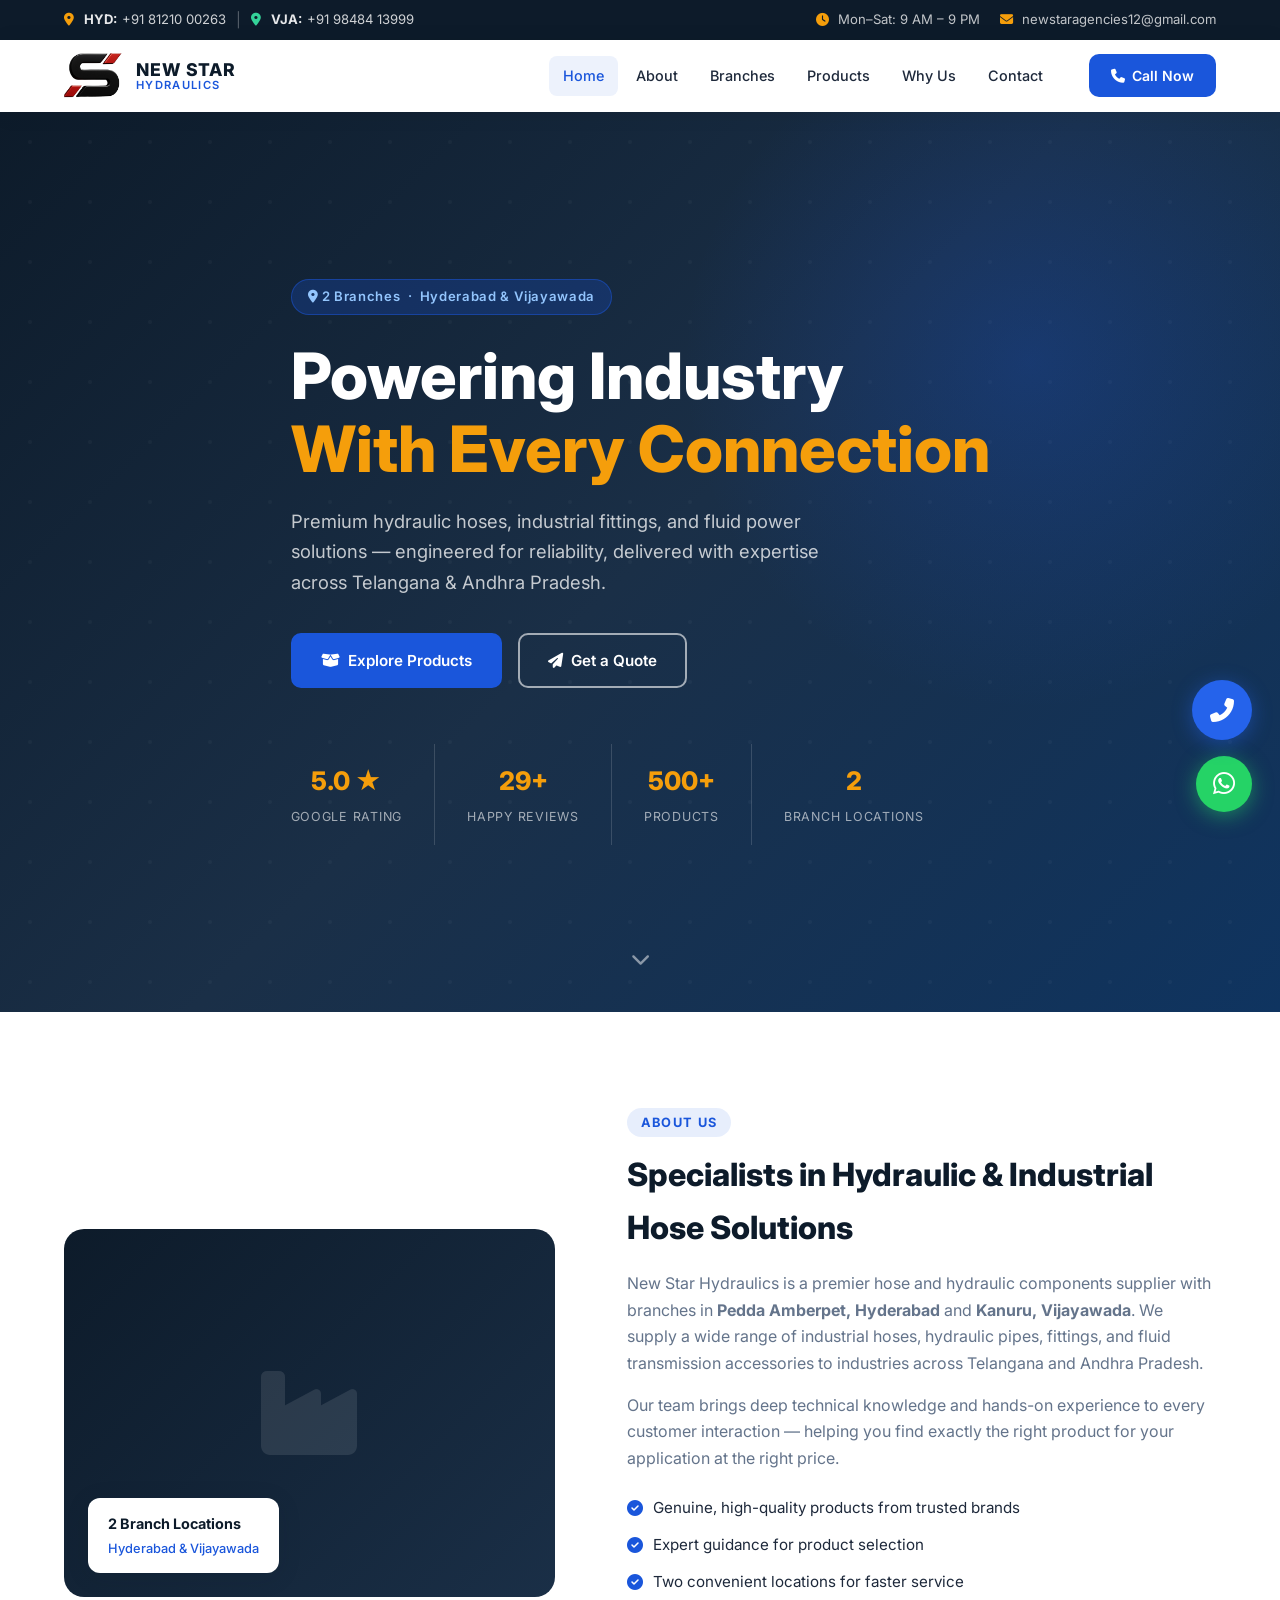
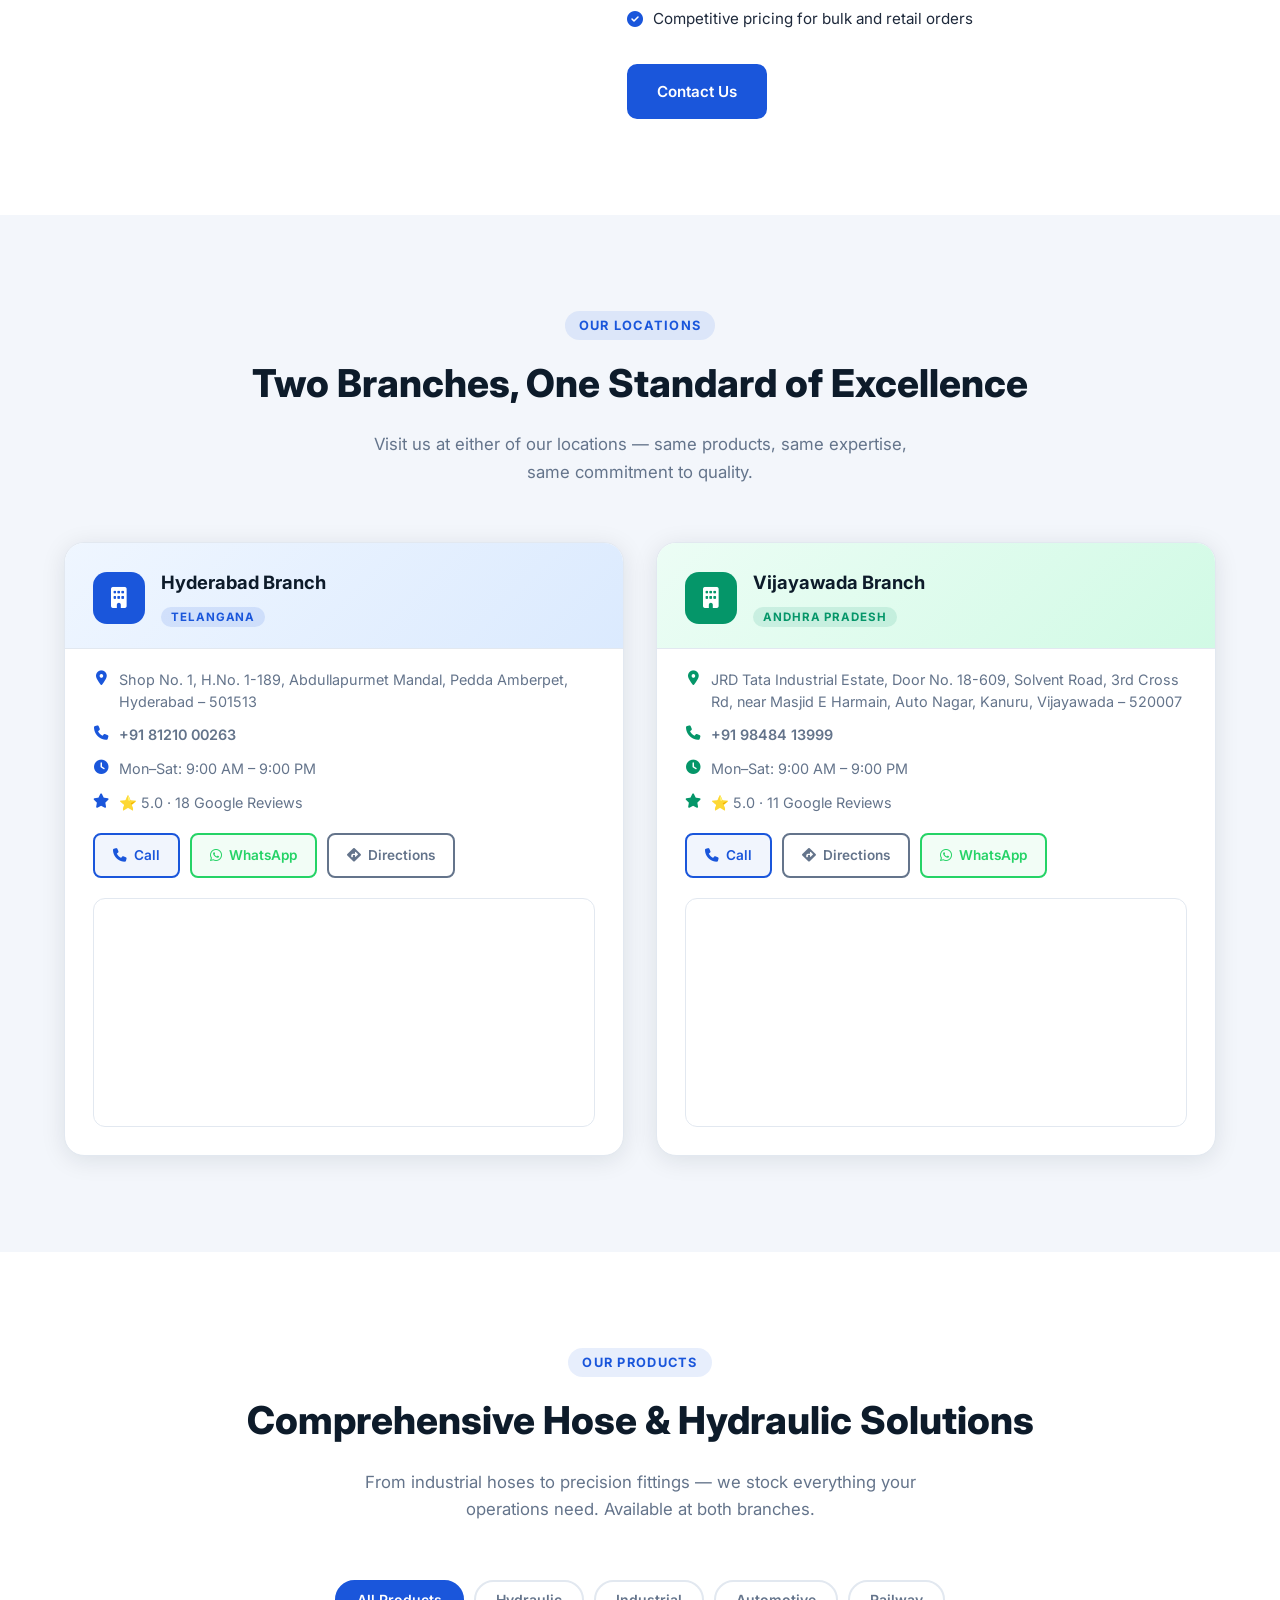
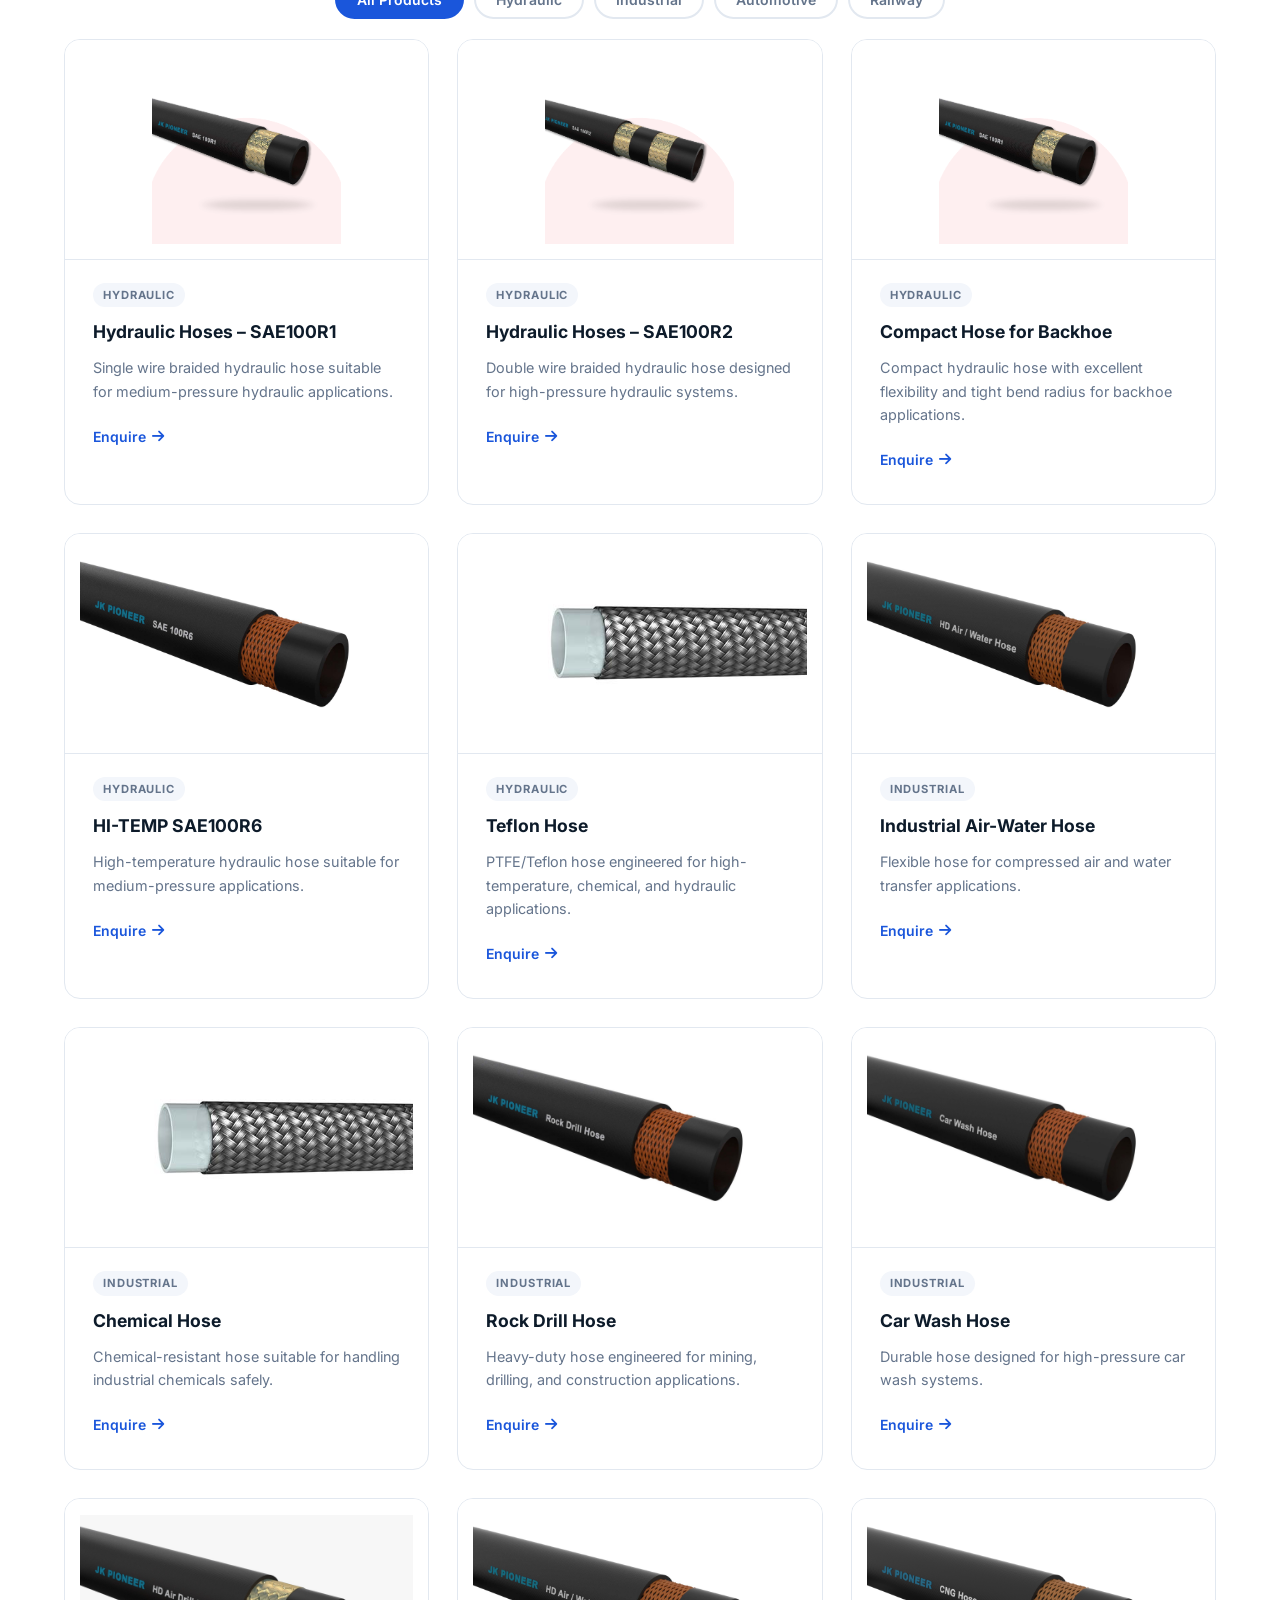
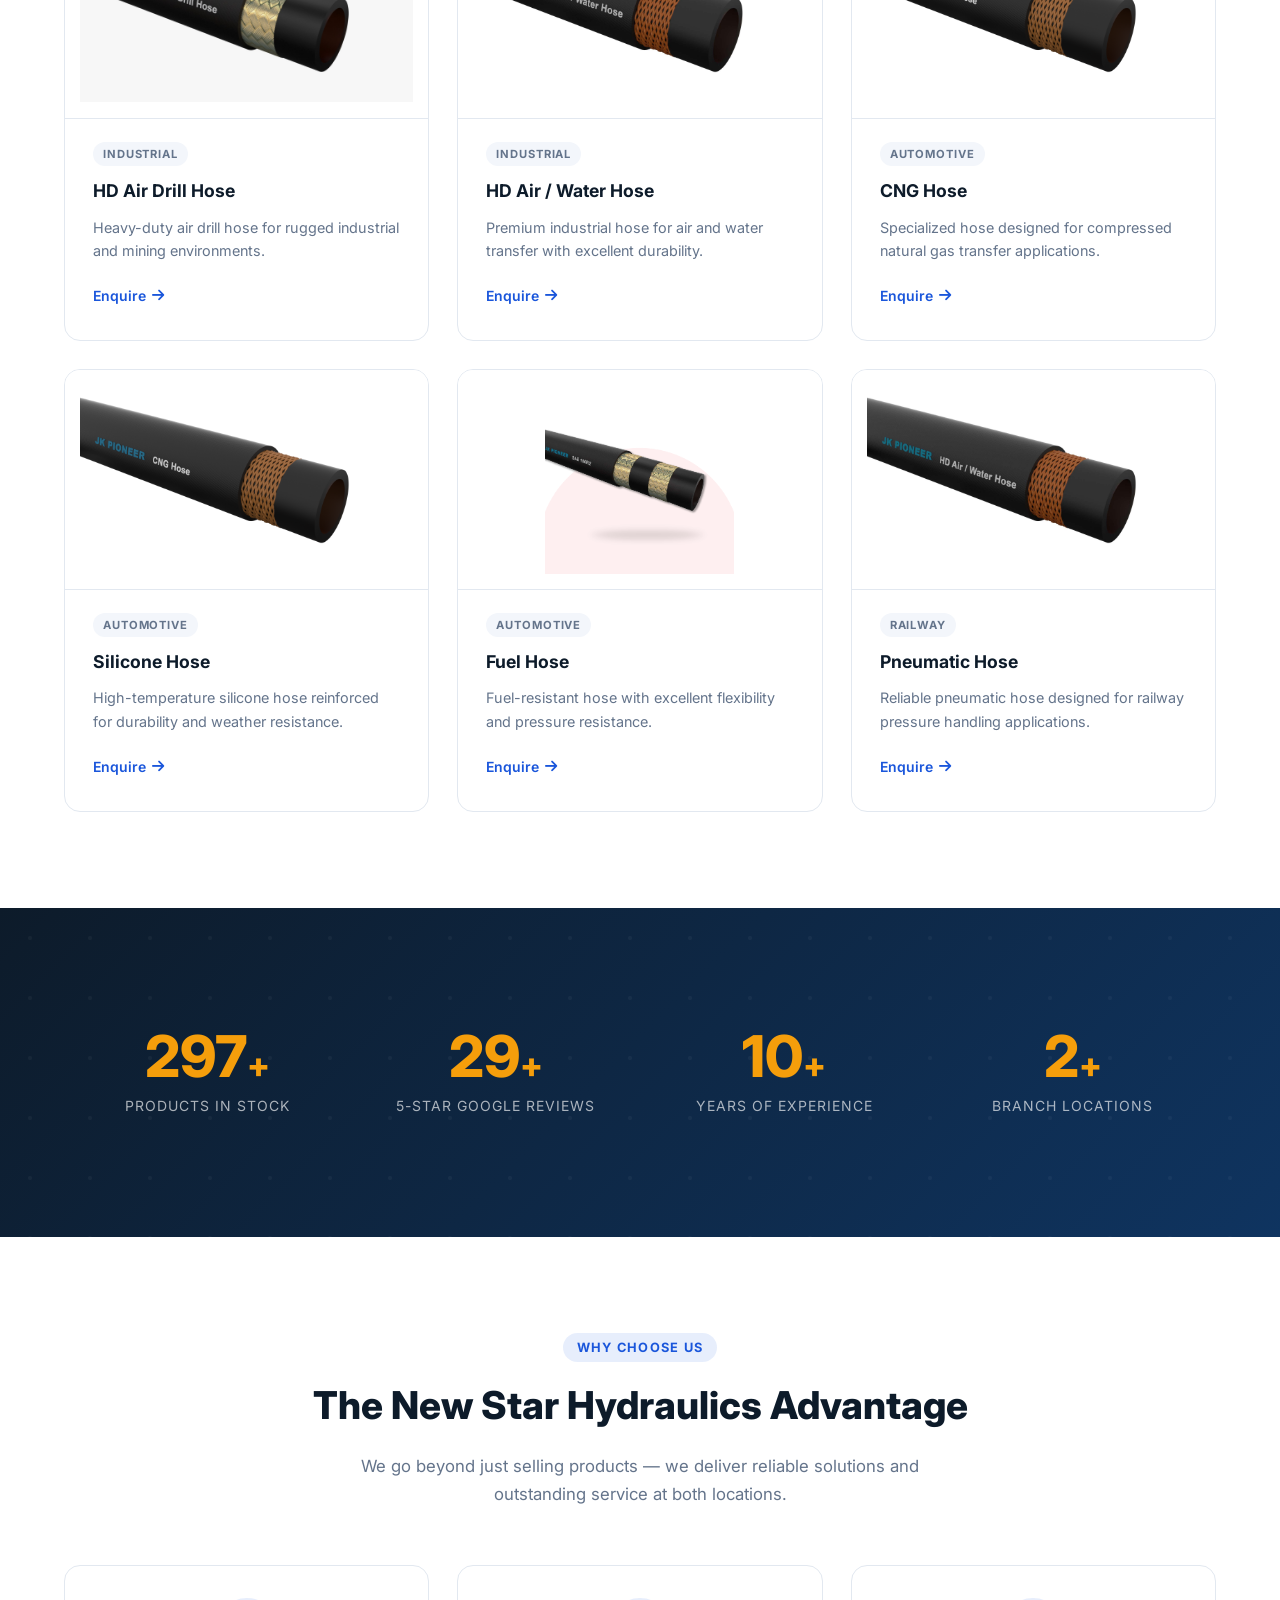
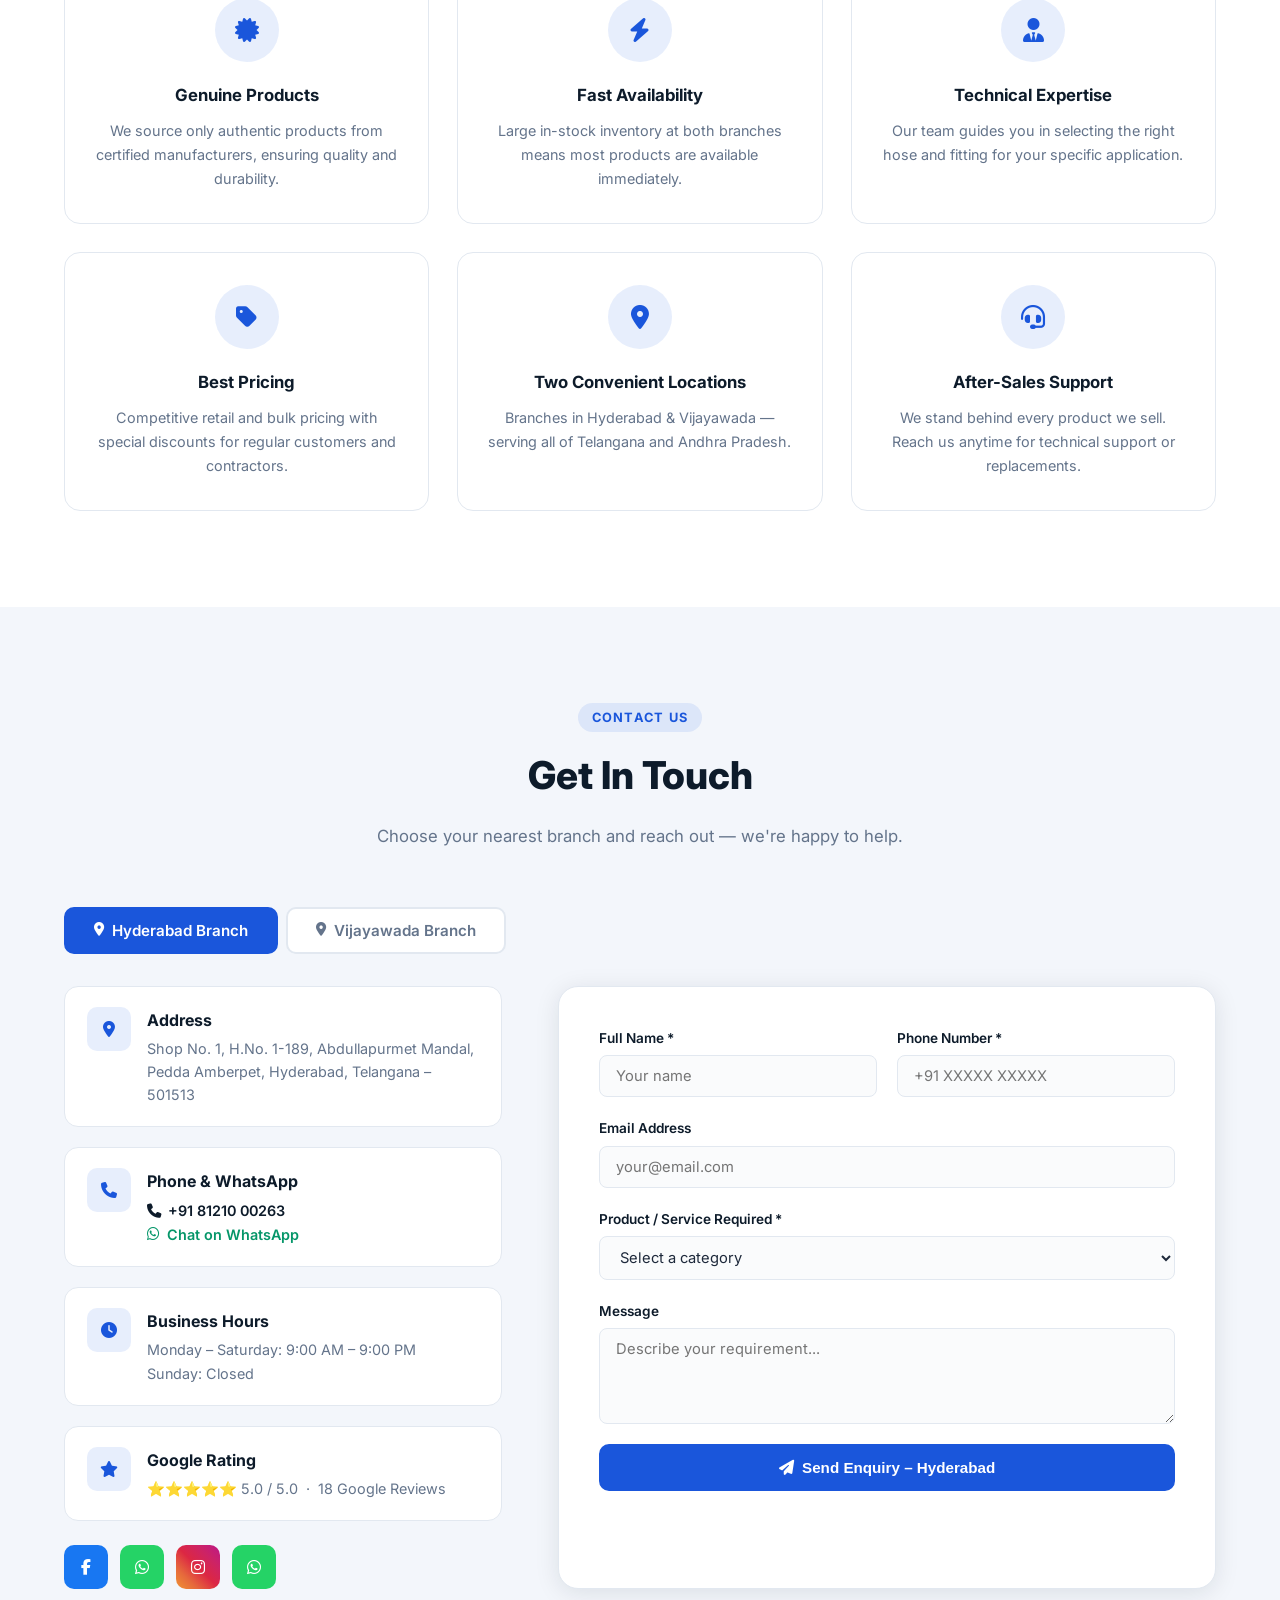
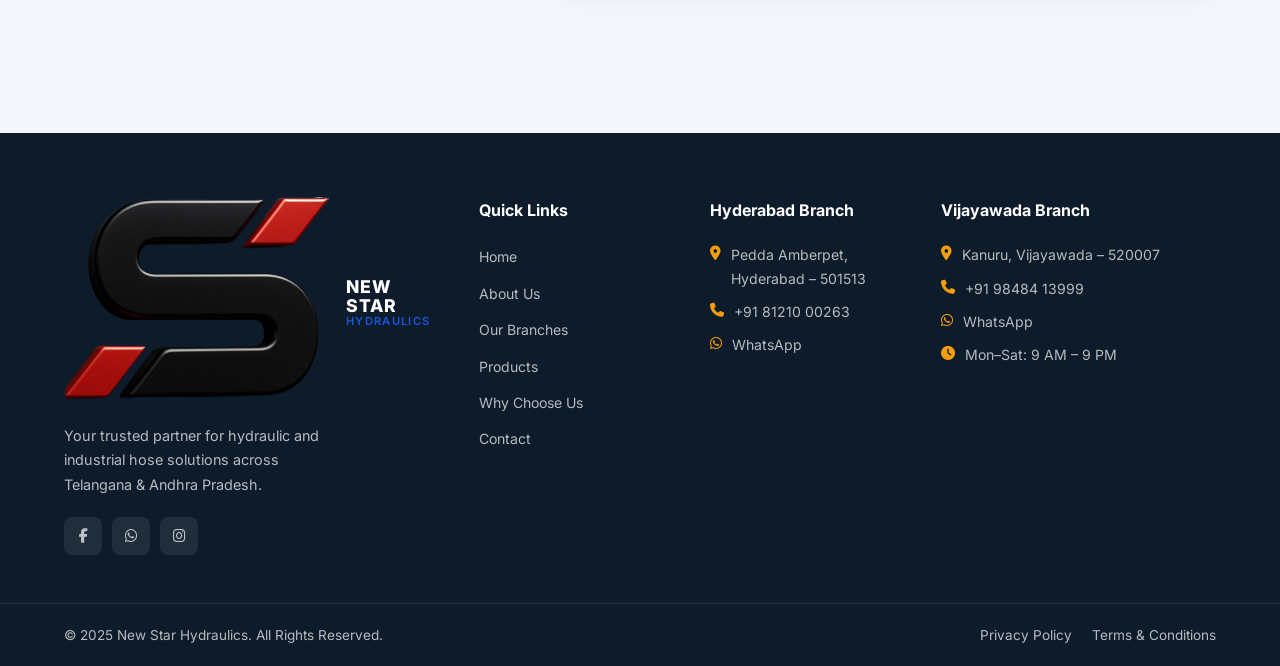
<file: index.html>
<!DOCTYPE html>
<html lang="en">

<head>
    <meta charset="UTF-8" />
    <meta name="viewport" content="width=device-width, initial-scale=1.0" />
    <title>New Star Hydraulics | Hose &amp; Hydraulic Solutions – Hyderabad &amp; Vijayawada</title>
    <meta name="description"
        content="New Star Hydraulics – Premier hose and hydraulic components supplier with branches in Hyderabad and Vijayawada. Industrial hoses, hydraulic fittings, and fluid power solutions." />
    <link rel="stylesheet" href="assets/css/style.css" />

    <link rel="icon" type="image/png" href="assets/images/logo/favicon.png">
    <link rel="preconnect" href="https://fonts.googleapis.com" />
    <link href="https://fonts.googleapis.com/css2?family=Inter:wght@300;400;500;600;700;800&display=swap"
        rel="stylesheet" />
    <link rel="stylesheet" href="https://cdnjs.cloudflare.com/ajax/libs/font-awesome/6.5.0/css/all.min.css" />
    <meta property="og:title" content="New Star Hydraulics">
    <meta property="og:description" content="Hydraulic Hoses, Industrial Hoses & Fittings">
    <meta property="og:image" content="assets/images/logo/new-star-logo.png">
    <meta property="og:type" content="website">
</head>

<body>

    <!-- ===== TOP BAR ===== -->
    <div class="topbar">
        <div class="container topbar-inner">
            <div class="topbar-branches">
                <span class="tb-branch">
                    <i class="fa fa-map-marker-alt" style="color:#f59e0b"></i>
                    <strong>HYD:</strong>
                    <a href="tel:+918121000263">+91 81210 00263</a>
                </span>
                <span class="tb-divider">|</span>
                <span class="tb-branch">
                    <i class="fa fa-map-marker-alt" style="color:#34d399"></i>
                    <strong>VJA:</strong>
                    <a href="tel:+919848413999">+91 98484 13999</a>
                </span>
            </div>
            <div class="topbar-right">
                <span><i class="fa fa-clock"></i> Mon–Sat: 9 AM – 9 PM</span>
                <a href="mailto:newstaragencies12@gmail.com"><i class="fa fa-envelope"></i>
                    newstaragencies12@gmail.com</a>
            </div>
        </div>
    </div>

    <!-- ===== NAVBAR ===== -->
    <header class="navbar" id="navbar">
        <div class="container nav-inner">
            <a href="#home" class="logo">

                <div class="logo-image">
                    <img src="assets/images/logo/new-star-logo.png" alt="New Star Hydraulics">
                </div>

                <div class="logo-text">
                    <span class="logo-main">NEW STAR</span>
                    <span class="logo-sub">HYDRAULICS</span>
                </div>

            </a>
            <nav class="nav-links" id="nav-links">
                <a href="#home">Home</a>
                <a href="#about">About</a>
                <a href="#branches">Branches</a>
                <a href="#products">Products</a>
                <a href="#why-us">Why Us</a>
                <a href="#contact">Contact</a>
            </nav>
            <a href="tel:+918121000263" class="btn-nav">
                <i class="fa fa-phone"></i> Call Now
            </a>
            <button class="hamburger" id="hamburger" aria-label="Menu">
                <span></span><span></span><span></span>
            </button>
        </div>
    </header>

    <!-- ===== HERO ===== -->
    <section class="hero" id="home">
        <div class="hero-overlay"></div>
        <div class="hero-bg-pattern"></div>
        <div class="container hero-content">
            <div class="hero-badge">
                <i class="fa fa-map-marker-alt"></i> 2 Branches &nbsp;·&nbsp; Hyderabad &amp; Vijayawada
            </div>
            <h1>Powering Industry<br /><span class="hero-accent">With Every Connection</span></h1>
            <p>Premium hydraulic hoses, industrial fittings, and fluid power solutions — engineered for reliability,
                delivered with expertise across Telangana &amp; Andhra Pradesh.</p>
            <div class="hero-cta">
                <a href="#products" class="btn-primary"><i class="fa fa-box-open"></i> Explore Products</a>
                <a href="#contact" class="btn-outline"><i class="fa fa-paper-plane"></i> Get a Quote</a>
            </div>
            <div class="hero-stats">
                <div class="hstat"><span>5.0 ★</span><small>Google Rating</small></div>
                <div class="hstat"><span>29+</span><small>Happy Reviews</small></div>
                <div class="hstat"><span>500+</span><small>Products</small></div>
                <div class="hstat"><span>2</span><small>Branch Locations</small></div>
            </div>
        </div>
        <div class="hero-scroll"><a href="#about"><i class="fa fa-chevron-down"></i></a></div>
    </section>

    <!-- ===== ABOUT ===== -->
    <section class="section about" id="about">
        <div class="container about-grid">
            <div class="about-img-wrap">
                <div class="about-img-card">
                    <div class="about-img-placeholder">
                        <i class="fa fa-industry"></i>
                    </div>
                    <div class="about-badge-card">
                        <strong>2 Branch Locations</strong>
                        <span>Hyderabad &amp; Vijayawada</span>
                    </div>
                </div>
            </div>
            <div class="about-text">
                <span class="section-tag">About Us</span>
                <h2>Specialists in Hydraulic &amp; Industrial Hose Solutions</h2>
                <p>New Star Hydraulics is a premier hose and hydraulic components supplier with branches in
                    <strong>Pedda Amberpet, Hyderabad</strong> and <strong>Kanuru, Vijayawada</strong>. We supply a wide
                    range of industrial hoses, hydraulic pipes, fittings, and fluid transmission accessories to
                    industries across Telangana and Andhra Pradesh.
                </p>
                <p>Our team brings deep technical knowledge and hands-on experience to every customer interaction —
                    helping you find exactly the right product for your application at the right price.</p>
                <ul class="about-list">
                    <li><i class="fa fa-check-circle"></i> Genuine, high-quality products from trusted brands</li>
                    <li><i class="fa fa-check-circle"></i> Expert guidance for product selection</li>
                    <li><i class="fa fa-check-circle"></i> Two convenient locations for faster service</li>
                    <li><i class="fa fa-check-circle"></i> Competitive pricing for bulk and retail orders</li>
                </ul>
                <a href="#contact" class="btn-primary">Contact Us</a>
            </div>
        </div>
    </section>

    <!-- ===== BRANCHES ===== -->
    <section class="section branches-section bg-light" id="branches">
        <div class="container">
            <div class="section-header">
                <span class="section-tag">Our Locations</span>
                <h2>Two Branches, One Standard of Excellence</h2>
                <p>Visit us at either of our locations — same products, same expertise, same commitment to quality.</p>
            </div>
            <div class="branches-grid">

                <!-- Hyderabad Branch -->
                <div class="branch-card branch-hyd">
                    <div class="branch-header">
                        <div class="branch-icon"><i class="fa fa-building"></i></div>
                        <div>
                            <h3>Hyderabad Branch</h3>
                            <span class="branch-tag hyd-tag">Telangana</span>
                        </div>
                    </div>
                    <ul class="branch-details">
                        <li><i class="fa fa-map-marker-alt"></i> Shop No. 1, H.No. 1-189, Abdullapurmet Mandal, Pedda
                            Amberpet, Hyderabad – 501513</li>
                        <li><i class="fa fa-phone"></i> <a href="tel:+918121000263">+91 81210 00263</a></li>
                        <li><i class="fa fa-clock"></i> Mon–Sat: 9:00 AM – 9:00 PM</li>
                        <li><i class="fa fa-star"></i> ⭐ 5.0 · 18 Google Reviews</li>
                    </ul>
                    <div class="branch-actions">
                        <a href="tel:+918121000263" class="btn-branch btn-call"><i class="fa fa-phone"></i> Call</a>
                        <a href="https://wa.me/918121000263?text=Hello%2C%20I%20am%20interested%20in%20your%20hydraulic%20products."
                            target="_blank" rel="noopener" class="btn-branch btn-wa"><i class="fab fa-whatsapp"></i>
                            WhatsApp</a>
                        <a href="https://maps.app.goo.gl/MWG5JyFLTcrxbXuf9" target="_blank" rel="noopener"
                            class="btn-branch btn-map"><i class="fa fa-directions"></i> Directions</a>
                    </div>
                    <div class="branch-map">
                        <iframe
                            src="https://www.google.com/maps/embed?pb=!1m18!1m12!1m3!1d3810.0623685744!2d78.62093!3d17.29766!2m3!1f0!2f0!3f0!3m2!1i1024!2i768!4f13.1!3m3!1m2!1s0x3bcba57e19ffffff%3A0x1!2sPedda+Amberpet%2C+Telangana+501513!5e0!3m2!1sen!2sin!4v1700000000000!5m2!1sen!2sin"
                            width="100%" height="220" style="border:0;" allowfullscreen="" loading="lazy"
                            referrerpolicy="no-referrer-when-downgrade" title="Hyderabad Branch"></iframe>
                    </div>
                </div>

                <!-- Vijayawada Branch -->
                <div class="branch-card branch-vja">
                    <div class="branch-header">
                        <div class="branch-icon"><i class="fa fa-building"></i></div>
                        <div>
                            <h3>Vijayawada Branch</h3>
                            <span class="branch-tag vja-tag">Andhra Pradesh</span>
                        </div>
                    </div>
                    <ul class="branch-details">
                        <li><i class="fa fa-map-marker-alt"></i> JRD Tata Industrial Estate, Door No. 18-609, Solvent
                            Road, 3rd Cross Rd, near Masjid E Harmain, Auto Nagar, Kanuru, Vijayawada – 520007</li>
                        <li><i class="fa fa-phone"></i> <a href="tel:+919848413999">+91 98484 13999</a></li>
                        <li><i class="fa fa-clock"></i> Mon–Sat: 9:00 AM – 9:00 PM</li>
                        <li><i class="fa fa-star"></i> ⭐ 5.0 · 11 Google Reviews</li>
                    </ul>
                    <div class="branch-actions">
                        <a href="tel:+919848413999" class="btn-branch btn-call"><i class="fa fa-phone"></i> Call</a>
                        <a href="https://maps.app.goo.gl/5evKfyG2H6dQFfE59" target="_blank" rel="noopener"
                            class="btn-branch btn-map"><i class="fa fa-directions"></i> Directions</a>
                        <a href="https://wa.me/919848413999?text=Hello%20New%20Star%20Hydraulics%2C%0A%0AI%20visited%20your%20website%20and%20would%20like%20information%20about%20your%20hydraulic%20hoses%20and%20industrial%20products.%0A%0APlease%20contact%20me.%0A%0AThank%20you."
                            target="_blank" rel="noopener" class="btn-branch btn-wa">
                            <i class="fab fa-whatsapp"></i> WhatsApp
                        </a>
                    </div>
                    <div class="branch-map">
                        <iframe
                            src="https://www.google.com/maps/embed?pb=!1m18!1m12!1m3!1d3826.5!2d80.6167!3d16.5167!2m3!1f0!2f0!3f0!3m2!1i1024!2i768!4f13.1!3m3!1m2!1s0x3a35f09b6de12345%3A0x0!2sKanuru%2C+Vijayawada%2C+Andhra+Pradesh+520007!5e0!3m2!1sen!2sin!4v1700000000001!5m2!1sen!2sin"
                            width="100%" height="220" style="border:0;" allowfullscreen="" loading="lazy"
                            referrerpolicy="no-referrer-when-downgrade" title="Vijayawada Branch"></iframe>
                    </div>
                </div>

            </div>
        </div>
    </section>

    <!-- ===== PRODUCTS ===== -->
    <section class="section products" id="products">
        <div class="container">
            <div class="section-header">
                <span class="section-tag">Our Products</span>
                <h2>Comprehensive Hose &amp; Hydraulic Solutions</h2>
                <p>From industrial hoses to precision fittings — we stock everything your operations need. Available at
                    both branches.</p>
            </div>

            <!-- Category Filter -->
            <div class="product-filters" id="productFilters">
                <button class="filter-btn active" data-filter="all">All Products</button>
                <button class="filter-btn" data-filter="Hydraulic">Hydraulic</button>
                <button class="filter-btn" data-filter="Industrial">Industrial</button>
                <button class="filter-btn" data-filter="Automotive">Automotive</button>
                <button class="filter-btn" data-filter="Railway">Railway</button>
            </div>

            <!-- Products Grid (populated by JS) -->
            <div class="products-grid" id="productsGrid">
                <div class="csv-loading"><i class="fa fa-spinner fa-spin"></i> Loading products...</div>
            </div>

        </div>
    </section>

    <!-- ===== STATS ===== -->
    <section class="section stats-section" id="stats">
        <div class="stats-overlay"></div>
        <div class="container stats-grid">
            <div class="stat-item">
                <div class="stat-num" data-target="500">0</div>
                <div class="stat-label">Products in Stock</div>
            </div>
            <div class="stat-item">
                <div class="stat-num" data-target="29">0</div>
                <div class="stat-label">5-Star Google Reviews</div>
            </div>
            <div class="stat-item">
                <div class="stat-num" data-target="10">0</div>
                <div class="stat-label">Years of Experience</div>
            </div>
            <div class="stat-item">
                <div class="stat-num" data-target="2">0</div>
                <div class="stat-label">Branch Locations</div>
            </div>
        </div>
    </section>

    <!-- ===== WHY US ===== -->
    <section class="section why-us" id="why-us">
        <div class="container">
            <div class="section-header">
                <span class="section-tag">Why Choose Us</span>
                <h2>The New Star Hydraulics Advantage</h2>
                <p>We go beyond just selling products — we deliver reliable solutions and outstanding service at both
                    locations.</p>
            </div>
            <div class="why-grid">
                <div class="why-card">
                    <div class="why-icon"><i class="fa fa-certificate"></i></div>
                    <h4>Genuine Products</h4>
                    <p>We source only authentic products from certified manufacturers, ensuring quality and durability.
                    </p>
                </div>
                <div class="why-card">
                    <div class="why-icon"><i class="fa fa-bolt"></i></div>
                    <h4>Fast Availability</h4>
                    <p>Large in-stock inventory at both branches means most products are available immediately.</p>
                </div>
                <div class="why-card">
                    <div class="why-icon"><i class="fa fa-user-tie"></i></div>
                    <h4>Technical Expertise</h4>
                    <p>Our team guides you in selecting the right hose and fitting for your specific application.</p>
                </div>
                <div class="why-card">
                    <div class="why-icon"><i class="fa fa-tag"></i></div>
                    <h4>Best Pricing</h4>
                    <p>Competitive retail and bulk pricing with special discounts for regular customers and contractors.
                    </p>
                </div>
                <div class="why-card">
                    <div class="why-icon"><i class="fa fa-map-marker-alt"></i></div>
                    <h4>Two Convenient Locations</h4>
                    <p>Branches in Hyderabad &amp; Vijayawada — serving all of Telangana and Andhra Pradesh.</p>
                </div>
                <div class="why-card">
                    <div class="why-icon"><i class="fa fa-headset"></i></div>
                    <h4>After-Sales Support</h4>
                    <p>We stand behind every product we sell. Reach us anytime for technical support or replacements.
                    </p>
                </div>
            </div>
        </div>
    </section>

    <!-- ===== CONTACT ===== -->
    <section class="section contact-section bg-light" id="contact">
        <div class="container">
            <div class="section-header">
                <span class="section-tag">Contact Us</span>
                <h2>Get In Touch</h2>
                <p>Choose your nearest branch and reach out — we're happy to help.</p>
            </div>

            <!-- Branch Tabs -->
            <div class="contact-tabs">
                <button class="ctab active" data-branch="hyd">
                    <i class="fa fa-map-marker-alt"></i> Hyderabad Branch
                </button>
                <button class="ctab" data-branch="vja">
                    <i class="fa fa-map-marker-alt"></i> Vijayawada Branch
                </button>
            </div>

            <!-- Hyderabad Panel -->
            <div class="contact-panel active" id="panel-hyd">
                <div class="contact-grid">
                    <div class="contact-info">
                        <div class="contact-card">
                            <div class="cicon"><i class="fa fa-map-marker-alt"></i></div>
                            <div>
                                <strong>Address</strong>
                                <p>Shop No. 1, H.No. 1-189, Abdullapurmet Mandal,<br />Pedda Amberpet, Hyderabad,
                                    Telangana – 501513</p>
                            </div>
                        </div>
                        <div class="contact-card">
                            <div class="cicon"><i class="fa fa-phone"></i></div>
                            <div>
                                <strong>Phone &amp; WhatsApp</strong>
                                <p>
                                    <a href="tel:+918121000263" class="contact-link"><i class="fa fa-phone"></i> +91
                                        81210 00263</a><br />
                                    <a href="https://wa.me/918121000263?text=Hello%2C%20I%20am%20interested%20in%20your%20hydraulic%20products."
                                        target="_blank" rel="noopener" class="contact-link wa-link"><i
                                            class="fab fa-whatsapp"></i> Chat on WhatsApp</a>
                                </p>
                            </div>
                        </div>
                        <div class="contact-card">
                            <div class="cicon"><i class="fa fa-clock"></i></div>
                            <div>
                                <strong>Business Hours</strong>
                                <p>Monday – Saturday: 9:00 AM – 9:00 PM<br />Sunday: Closed</p>
                            </div>
                        </div>
                        <div class="contact-card">
                            <div class="cicon"><i class="fa fa-star"></i></div>
                            <div>
                                <strong>Google Rating</strong>
                                <p>⭐⭐⭐⭐⭐ 5.0 / 5.0 &nbsp;·&nbsp; 18 Google Reviews</p>
                            </div>
                        </div>
                        <div class="contact-social">

                            <!-- Facebook -->
                            <a href="https://www.facebook.com/share/17pggbLkUJ/" target="_blank"
                                rel="noopener noreferrer" class="social-btn facebook">
                                <i class="fab fa-facebook-f"></i>
                            </a>

                            <!-- Hyderabad WhatsApp -->
                            <a href="https://wa.me/918121000263?text=Hello%20New%20Star%20Hydraulics%2C%0A%0AI%20visited%20your%20website%20and%20would%20like%20information%20about%20your%20hydraulic%20hoses%20and%20industrial%20products.%0A%0APlease%20contact%20me.%0A%0AThank%20you."
                                target="_blank" rel="noopener noreferrer" class="social-btn whatsapp"
                                title="Hyderabad Branch">
                                <i class="fab fa-whatsapp"></i>
                            </a>

                            <!-- Instagram -->
                            <a href="https://www.instagram.com/new_star_hydraulics_?igsh=bDJiMnNiZ2J6MDNj"
                                target="_blank" rel="noopener noreferrer" class="social-btn instagram"
                                title="Follow us on Instagram">
                                <i class="fab fa-instagram"></i>
                            </a>

                            <!-- Vijayawada WhatsApp -->
                            <a href="https://wa.me/919848413999?text=Hello%20New%20Star%20Hydraulics%2C%0A%0AI%20visited%20your%20website%20and%20would%20like%20information%20about%20your%20hydraulic%20hoses%20and%20industrial%20products.%0A%0APlease%20contact%20me.%0A%0AThank%20you."
                                target="_blank" rel="noopener noreferrer" class="social-btn whatsapp"
                                title="Vijayawada Branch">
                                <i class="fab fa-whatsapp"></i>
                            </a>

                        </div>
                    </div>
                    <form class="contact-form" id="contactFormHyd" action="https://api.web3forms.com/submit"
                        method="POST">

                        <input type="hidden" name="access_key" value="ce8e12a0-3b01-447a-8d4b-9e636a4b8530">

                        <input type="hidden" name="branch" value="Hyderabad">
                        <input type="hidden" name="subject" value="New Star Hydraulics Website Enquiry">
                        <input type="hidden" name="from_name" value="New Star Hydraulics Website">
                        <input type="checkbox" name="botcheck" style="display:none;">
                        <div class="form-row">
                            <div class="form-group">
                                <label>Full Name *</label>
                                <input type="text" name="name" placeholder="Your name" required />
                            </div>
                            <div class="form-group">
                                <label>Phone Number *</label>
                                <input type="tel" name="phone" placeholder="+91 XXXXX XXXXX" required />
                            </div>
                        </div>
                        <div class="form-group">
                            <label>Email Address</label>
                            <input type="email" name="email" placeholder="your@email.com" />
                        </div>
                        <div class="form-group">
                            <label>Product / Service Required *</label>
                            <select name="product_category" required>
                                <option value="">Select a category</option>
                                <option>Hydraulic Hoses</option>
                                <option>Pneumatic Hoses</option>
                                <option>Hydraulic Fittings</option>
                                <option>Industrial Hoses</option>
                                <option>Hose Assemblies</option>
                                <option>Hydraulic Accessories</option>
                                <option>Other</option>
                            </select>
                        </div>
                        <div class="form-group">
                            <label>Message</label>
                            <textarea name="message" rows="4" placeholder="Describe your requirement..."></textarea>
                        </div>

                        <button type="submit" class="btn-primary btn-full"><i class="fa fa-paper-plane"></i> Send
                            Enquiry – Hyderabad</button>
                        <div class="form-success"><i class="fa fa-check-circle"></i> Thank you! Our Hyderabad team will
                            contact you shortly.</div>
                    </form>
                </div>
            </div>

            <!-- Vijayawada Panel -->
            <div class="contact-panel" id="panel-vja">
                <div class="contact-grid">
                    <div class="contact-info">
                        <div class="contact-card">
                            <div class="cicon"><i class="fa fa-map-marker-alt"></i></div>
                            <div>
                                <strong>Address</strong>
                                <p>JRD Tata Industrial Estate, Door No. 18-609,<br />Solvent Road, 3rd Cross Rd, near
                                    Masjid E Harmain,<br />Auto Nagar, Kanuru, Vijayawada – 520007</p>
                            </div>
                        </div>
                        <div class="contact-card">
                            <div class="cicon"><i class="fa fa-phone"></i></div>
                            <div>
                                <strong>Phone</strong>
                                <p><a href="tel:+919848413999" class="contact-link"><i class="fa fa-phone"></i> +91
                                        98484 13999</a></p>
                            </div>
                        </div>
                        <div class="contact-card">
                            <div class="cicon"><i class="fa fa-clock"></i></div>
                            <div>
                                <strong>Business Hours</strong>
                                <p>Monday – Saturday: 9:00 AM – 9:00 PM<br />Sunday: Closed</p>
                            </div>
                        </div>
                        <div class="contact-card">
                            <div class="cicon"><i class="fa fa-star"></i></div>
                            <div>
                                <strong>Google Rating</strong>
                                <p>⭐⭐⭐⭐⭐ 5.0 / 5.0 &nbsp;·&nbsp; 11 Google Reviews</p>
                            </div>
                        </div>
                        <div class="contact-social">
                            <!-- Facebook -->
                            <a href="https://www.facebook.com/share/17pggbLkUJ/" target="_blank"
                                rel="noopener noreferrer" class="social-btn facebook">
                                <i class="fab fa-facebook-f"></i>
                            </a>
                            <!-- Hyderabad WhatsApp -->
                            <a href="https://wa.me/918121000263?text=Hello%20New%20Star%20Hydraulics%2C%0A%0AI%20visited%20your%20website%20and%20would%20like%20information%20about%20your%20hydraulic%20hoses%20and%20industrial%20products.%0A%0APlease%20contact%20me.%0A%0AThank%20you."
                                target="_blank" rel="noopener noreferrer" class="social-btn whatsapp"
                                title="Hyderabad Branch">
                                <i class="fab fa-whatsapp"></i>
                            </a>
                            <!-- Instagram -->
                            <a href="https://www.instagram.com/new_star_hydraulics_?igsh=bDJiMnNiZ2J6MDNj"
                                target="_blank" rel="noopener noreferrer" class="social-btn instagram"
                                title="Follow us on Instagram">
                                <i class="fab fa-instagram"></i>
                            </a>
                            <!-- Vijayawada WhatsApp -->
                            <a href="https://wa.me/919848413999?text=Hello%20New%20Star%20Hydraulics%2C%0A%0AI%20visited%20your%20website%20and%20would%20like%20information%20about%20your%20hydraulic%20hoses%20and%20industrial%20products.%0A%0APlease%20contact%20me.%0A%0AThank%20you."
                                target="_blank" rel="noopener noreferrer" class="social-btn whatsapp"
                                title="Vijayawada Branch">
                                <i class="fab fa-whatsapp"></i>
                            </a>
                        </div>
                    </div>
                    <form class="contact-form" id="contactFormVja" action="https://api.web3forms.com/submit"
                        method="POST">

                        <input type="hidden" name="access_key" value="b9ac1658-b6a2-4f99-a935-cc0fa2ebabc9">

                        <input type="hidden" name="branch" value="Vijayawada">
                        <input type="hidden" name="subject" value="New Star Hydraulics Website Enquiry">
                        <input type="hidden" name="from_name" value="New Star Hydraulics Website">
                        <input type="checkbox" name="botcheck" style="display:none;">

                        <div class="form-row">
                            <div class="form-group">
                                <label>Full Name *</label>
                                <input type="text" name="name" placeholder="Your name" required />
                            </div>

                            <div class="form-group">
                                <label>Phone Number *</label>
                                <input type="tel" name="phone" placeholder="+91 XXXXX XXXXX" required />
                            </div>
                        </div>

                        <div class="form-group">
                            <label>Email Address</label>
                            <input type="email" name="email" placeholder="your@email.com" />
                        </div>

                        <div class="form-group">
                            <label>Product / Service Required *</label>
                            <select name="product_category" required>
                                <option value="">Select a category</option>
                                <option>Hydraulic Hoses</option>
                                <option>Pneumatic Hoses</option>
                                <option>Hydraulic Fittings</option>
                                <option>Industrial Hoses</option>
                                <option>Hose Assemblies</option>
                                <option>Hydraulic Accessories</option>
                                <option>Other</option>
                            </select>
                        </div>

                        <div class="form-group">
                            <label>Message</label>
                            <textarea name="message" rows="4" placeholder="Describe your requirement..."></textarea>
                        </div>

                        <button type="submit" class="btn-primary btn-full">
                            <i class="fa fa-paper-plane"></i>
                            Send Enquiry – Vijayawada
                        </button>

                        <div class="form-success">
                            <i class="fa fa-check-circle"></i>
                            Thank you! Our Vijayawada team will contact you shortly.
                        </div>

                    </form>
                </div>
            </div>

        </div>
    </section>

    <!-- ===== FOOTER ===== -->
    <footer class="footer">

        <div class="container footer-grid">

            <!-- Brand -->
            <div class="footer-brand">
                <div class="logo">
                    <span class="logo-icon">
                        <img src="assets/images/logo/new-star-logo.png" alt="New Star Hydraulics Logo">
                    </span>

                    <div class="logo-text">
                        <span class="logo-main">NEW STAR</span>
                        <span class="logo-sub">HYDRAULICS</span>
                    </div>
                </div>

                <p>
                    Your trusted partner for hydraulic and industrial hose solutions
                    across Telangana &amp; Andhra Pradesh.
                </p>

                <div class="footer-social">

                    <a href="https://www.facebook.com/share/17pggbLkUJ/" target="_blank" rel="noopener noreferrer">
                        <i class="fab fa-facebook-f"></i>
                    </a>

                    <a href="https://wa.me/918121000263" target="_blank" rel="noopener">
                        <i class="fab fa-whatsapp"></i>
                    </a>

                    <a href="https://www.instagram.com/new_star_hydraulics_" target="_blank" rel="noopener noreferrer">
                        <i class="fab fa-instagram"></i>
                    </a>

                </div>
            </div>

            <!-- Quick Links -->
            <div class="footer-col">
                <h4>Quick Links</h4>
                <ul>
                    <li><a href="#home">Home</a></li>
                    <li><a href="#about">About Us</a></li>
                    <li><a href="#branches">Our Branches</a></li>
                    <li><a href="#products">Products</a></li>
                    <li><a href="#why-us">Why Choose Us</a></li>
                    <li><a href="#contact">Contact</a></li>
                </ul>
            </div>

            <!-- Hyderabad -->
            <div class="footer-col">
                <h4>Hyderabad Branch</h4>

                <ul class="footer-contact">
                    <li>
                        <i class="fa fa-map-marker-alt"></i>
                        Pedda Amberpet, Hyderabad – 501513
                    </li>

                    <li>
                        <i class="fa fa-phone"></i>
                        <a href="tel:+918121000263">
                            +91 81210 00263
                        </a>
                    </li>

                    <li>
                        <i class="fab fa-whatsapp"></i>
                        <a href="https://wa.me/918121000263" target="_blank" rel="noopener">
                            WhatsApp
                        </a>
                    </li>
                </ul>
            </div>

            <!-- Vijayawada -->
            <div class="footer-col">
                <h4>Vijayawada Branch</h4>

                <ul class="footer-contact">
                    <li>
                        <i class="fa fa-map-marker-alt"></i>
                        Kanuru, Vijayawada – 520007
                    </li>

                    <li>
                        <i class="fa fa-phone"></i>
                        <a href="tel:+919848413999">
                            +91 98484 13999
                        </a>
                    </li>

                    <li>
                        <i class="fab fa-whatsapp"></i>
                        <a href="https://wa.me/919848413999" target="_blank" rel="noopener">
                            WhatsApp
                        </a>
                    </li>

                    <li>
                        <i class="fa fa-clock"></i>
                        Mon–Sat: 9 AM – 9 PM
                    </li>
                </ul>
            </div>

        </div>

        <div class="footer-bottom">
            <div class="container">
                <p>&copy; 2025 New Star Hydraulics. All Rights Reserved.</p>

                <div>
                    <a href="privacy-policy.html">Privacy Policy</a>
                    <a href="terms-and-conditions.html">Terms &amp; Conditions</a>
                </div>
            </div>
        </div>

    </footer>

    <!-- Back to top -->
    <button class="back-to-top" id="backToTop" aria-label="Back to top">
        <i class="fa fa-chevron-up"></i>
    </button>

    <!-- Floating Call Button -->
    <a href="tel:+918121000263" class="floating-call" aria-label="Call Hyderabad Branch">

        <i class="fas fa-phone-alt"></i>
        <span class="call-tooltip">Call 📞 HYD Branch</span>

    </a>

    <!-- Floating WhatsApp Button -->
    <a href="https://wa.me/918121000263?text=Hello%20New%20Star%20Hydraulics,%20I%20am%20interested%20in%20your%20products."
        target="_blank" rel="noopener" class="whatsapp-float" aria-label="Chat on WhatsApp">

        <i class="fab fa-whatsapp"></i>
        <span class="wa-tooltip">Chat 💬 HYD Branch</span>

    </a>

    <script src="assets/js/products-data.js"></script>
    <script src="assets/js/main.js"></script>
</body>

</html>
</file>
<file: assets/css/style.css>
/* ===== RESET & BASE ===== */
*,
*::before,
*::after {
  box-sizing: border-box;
  margin: 0;
  padding: 0;
}

:root {
  --navy: #0d1b2a;
  --navy2: #1a2f47;
  --blue: #1a56db;
  --blue-lt: #3b82f6;
  --gold: #f59e0b;
  --white: #ffffff;
  --light: #f3f6fb;
  --text: #1e293b;
  --muted: #64748b;
  --border: #e2e8f0;
  --radius: 10px;
  --shadow: 0 4px 24px rgba(13, 27, 42, .10);
  --trans: .3s ease;
}

html {
  scroll-behavior: smooth;
}

body {
  font-family: 'Inter', sans-serif;
  color: var(--text);
  background: var(--white);
  line-height: 1.65;
  overflow-x: hidden;
}

a {
  text-decoration: none;
  color: inherit;
}

ul {
  list-style: none;
}

img {
  max-width: 100%;
  display: block;
}

.container {
  max-width: 1200px;
  margin: 0 auto;
  padding: 0 24px;
}

.bg-light {
  background: var(--light);
}

.section {
  padding: 96px 0;
}

/* ===== SECTION HEADER ===== */
.section-header {
  text-align: center;
  margin-bottom: 56px;
}

.section-header h2 {
  font-size: clamp(1.8rem, 3vw, 2.6rem);
  font-weight: 800;
  color: var(--navy);
  margin: 12px 0 16px;
}

.section-header p {
  font-size: 1.05rem;
  color: var(--muted);
  max-width: 560px;
  margin: 0 auto;
}

.section-tag {
  display: inline-block;
  background: rgba(26, 86, 219, .1);
  color: var(--blue);
  font-size: .8rem;
  font-weight: 700;
  text-transform: uppercase;
  letter-spacing: .1em;
  padding: 4px 14px;
  border-radius: 999px;
}

/* ===== BUTTONS ===== */
.btn-primary {
  display: inline-flex;
  align-items: center;
  gap: 8px;
  background: var(--blue);
  color: var(--white);
  padding: 13px 28px;
  border-radius: var(--radius);
  font-weight: 600;
  font-size: .95rem;
  border: 2px solid var(--blue);
  transition: var(--trans);
  cursor: pointer;
}

.btn-primary:hover {
  background: #1648c0;
  border-color: #1648c0;
  transform: translateY(-2px);
  box-shadow: 0 8px 24px rgba(26, 86, 219, .3);
}

.btn-outline {
  display: inline-flex;
  align-items: center;
  gap: 8px;
  background: transparent;
  color: var(--white);
  padding: 13px 28px;
  border-radius: var(--radius);
  font-weight: 600;
  font-size: .95rem;
  border: 2px solid rgba(255, 255, 255, .6);
  transition: var(--trans);
}

.btn-outline:hover {
  background: rgba(255, 255, 255, .1);
  border-color: var(--white);
}

.btn-full {
  width: 100%;
  justify-content: center;
}

/* ===== TOP BAR ===== */
.topbar {
  background: var(--navy);
  color: rgba(255, 255, 255, .75);
  font-size: .82rem;
  padding: 8px 0;
}

.topbar-inner {
  display: flex;
  justify-content: space-between;
  align-items: center;
  flex-wrap: wrap;
  gap: 8px;
}

.topbar-right {
  display: flex;
  gap: 20px;
  align-items: center;
}

.topbar i,
.topbar-right i {
  margin-right: 5px;
  color: var(--gold);
}

.topbar a {
  color: rgba(255, 255, 255, .75);
  transition: var(--trans);
}

.topbar a:hover {
  color: var(--white);
}

/* ===== NAVBAR ===== */
.navbar {
  position: sticky;
  top: 0;
  z-index: 1000;
  background: var(--white);
  box-shadow: 0 2px 20px rgba(0, 0, 0, .08);
  transition: var(--trans);
}

.navbar.scrolled {
  box-shadow: 0 4px 30px rgba(0, 0, 0, .14);
}

.nav-inner {
  display: flex;
  align-items: center;
  gap: 32px;
  padding: 0 24px;
  height: 72px;
}

.logo {
  display: flex;
  align-items: center;
  gap: 12px;
}

.logo {
  display: flex;
  align-items: center;
  gap: 14px;
  text-decoration: none;
}

.logo-image {
  flex-shrink: 0;
}

.logo-image img {
  width: 58px;
  height: 58px;
  object-fit: contain;
  display: block;
}

.logo-text {
  display: flex;
  flex-direction: column;
  line-height: 1;
}

.logo-main {
  font-size: 1.8rem;
  font-weight: 800;
  letter-spacing: 1px;
  color: #111827;
}

@media (max-width:768px) {

  .logo-image img {
    width: 42px;
    height: 42px;
  }

  .logo-main {
    font-size: 1.15rem;
  }

  .logo-sub {
    font-size: 0.65rem;
    letter-spacing: 2px;
  }
}

.logo-sub {
  font-size: 0.95rem;
  font-weight: 700;
  letter-spacing: 3px;
  color: #2563eb;
}

.logo-text {
  display: flex;
  flex-direction: column;
  line-height: 1.1;
}

.logo-main {
  font-size: 1.1rem;
  font-weight: 800;
  color: var(--navy);
  letter-spacing: .05em;
}

.logo-sub {
  font-size: .7rem;
  font-weight: 600;
  color: var(--blue);
  letter-spacing: .12em;
  text-transform: uppercase;
}

.nav-links {
  display: flex;
  align-items: center;
  gap: 4px;
  margin-left: auto;
}

.nav-links a {
  padding: 8px 14px;
  border-radius: 8px;
  font-size: .9rem;
  font-weight: 500;
  color: var(--text);
  transition: var(--trans);
}

.nav-links a:hover,
.nav-links a.active {
  background: rgba(26, 86, 219, .08);
  color: var(--blue);
}

.btn-nav {
  background: var(--blue);
  color: var(--white) !important;
  padding: 10px 22px;
  border-radius: var(--radius);
  font-weight: 600;
  font-size: .875rem;
  white-space: nowrap;
  display: inline-flex;
  align-items: center;
  gap: 7px;
  transition: var(--trans);
}

.btn-nav:hover {
  background: #1648c0;
  transform: translateY(-1px);
}

.hamburger {
  display: none;
  flex-direction: column;
  gap: 5px;
  background: none;
  border: none;
  cursor: pointer;
  padding: 4px;
}

.hamburger span {
  width: 24px;
  height: 2px;
  background: var(--navy);
  border-radius: 2px;
  transition: var(--trans);
  display: block;
}

.hamburger.open span:nth-child(1) {
  transform: translateY(7px) rotate(45deg);
}

.hamburger.open span:nth-child(2) {
  opacity: 0;
}

.hamburger.open span:nth-child(3) {
  transform: translateY(-7px) rotate(-45deg);
}

/* ===== HERO ===== */
.hero {
  position: relative;
  min-height: 100vh;
  background: linear-gradient(135deg, var(--navy) 0%, var(--navy2) 50%, #0f3460 100%);
  display: flex;
  align-items: center;
  overflow: hidden;
}

.hero-overlay {
  position: absolute;
  inset: 0;
  background: url("data:image/svg+xml,%3Csvg width='60' height='60' viewBox='0 0 60 60' xmlns='http://www.w3.org/2000/svg'%3E%3Cg fill='none' fill-rule='evenodd'%3E%3Cg fill='%23ffffff' fill-opacity='0.03'%3E%3Ccircle cx='30' cy='30' r='2'/%3E%3C/g%3E%3C/g%3E%3C/svg%3E");
}

.hero-bg-pattern {
  position: absolute;
  right: -100px;
  top: -100px;
  width: 700px;
  height: 700px;
  background: radial-gradient(circle, rgba(26, 86, 219, .25) 0%, transparent 70%);
  pointer-events: none;
}

.hero-content {
  position: relative;
  z-index: 1;
  max-width: 760px;
  padding: 80px 0;
}

.hero-badge {
  display: inline-block;
  background: rgba(26, 86, 219, .25);
  border: 1px solid rgba(26, 86, 219, .5);
  color: #93c5fd;
  font-size: .82rem;
  font-weight: 600;
  padding: 6px 16px;
  border-radius: 999px;
  margin-bottom: 24px;
  letter-spacing: .05em;
}

.hero-content h1 {
  font-size: clamp(2.4rem, 5.5vw, 4rem);
  font-weight: 800;
  color: var(--white);
  line-height: 1.15;
  margin-bottom: 20px;
}

.hero-accent {
  color: var(--gold);
}

.hero-content p {
  font-size: 1.15rem;
  color: rgba(255, 255, 255, .75);
  max-width: 540px;
  margin-bottom: 36px;
}

.hero-cta {
  display: flex;
  gap: 16px;
  flex-wrap: wrap;
  margin-bottom: 56px;
}

.hero-stats {
  display: flex;
  gap: 0;
}

.hstat {
  padding: 16px 32px;
  border-right: 1px solid rgba(255, 255, 255, .15);
  text-align: center;
}

.hstat:first-child {
  padding-left: 0;
}

.hstat:last-child {
  border-right: none;
}

.hstat span {
  display: block;
  font-size: 1.6rem;
  font-weight: 800;
  color: var(--gold);
}

.hstat small {
  font-size: .78rem;
  color: rgba(255, 255, 255, .6);
  text-transform: uppercase;
  letter-spacing: .06em;
}

.hero-scroll {
  position: absolute;
  bottom: 36px;
  left: 50%;
  transform: translateX(-50%);
  animation: bounce 2s infinite;
}

.hero-scroll a {
  color: rgba(255, 255, 255, .5);
  font-size: 1.2rem;
  transition: var(--trans);
}

.hero-scroll a:hover {
  color: var(--white);
}

@keyframes bounce {

  0%,
  100% {
    transform: translateX(-50%) translateY(0)
  }

  50% {
    transform: translateX(-50%) translateY(8px)
  }
}

/* ===== ABOUT ===== */
.about-grid {
  display: grid;
  grid-template-columns: 1fr 1.2fr;
  gap: 72px;
  align-items: center;
}

.about-img-wrap {
  position: relative;
}

.about-img-card {
  background: linear-gradient(135deg, var(--navy), var(--navy2));
  border-radius: 20px;
  overflow: hidden;
  position: relative;
  aspect-ratio: 4/3;
}

.about-img-placeholder {
  width: 100%;
  height: 100%;
  display: flex;
  align-items: center;
  justify-content: center;
  font-size: 6rem;
  color: rgba(255, 255, 255, .1);
}

.about-badge-card {
  position: absolute;
  bottom: 24px;
  left: 24px;
  background: var(--white);
  padding: 14px 20px;
  border-radius: 12px;
  box-shadow: var(--shadow);
  display: flex;
  flex-direction: column;
  gap: 2px;
}

.about-badge-card strong {
  font-size: .9rem;
  color: var(--navy);
  font-weight: 700;
}

.about-badge-card span {
  font-size: .8rem;
  color: var(--blue);
  font-weight: 500;
}

.about-text .section-tag {
  margin-bottom: 12px;
}

.about-text h2 {
  font-size: clamp(1.7rem, 2.5vw, 2.2rem);
  font-weight: 800;
  color: var(--navy);
  margin-bottom: 16px;
}

.about-text p {
  color: var(--muted);
  margin-bottom: 16px;
}

.about-list {
  margin: 24px 0 32px;
  display: flex;
  flex-direction: column;
  gap: 12px;
}

.about-list li {
  display: flex;
  align-items: center;
  gap: 10px;
  font-size: .95rem;
  color: var(--text);
}

.about-list li i {
  color: var(--blue);
  font-size: 1rem;
  flex-shrink: 0;
}

/* ===== PRODUCTS ===== */
.products-grid {
  display: grid;
  grid-template-columns: repeat(3, 1fr);
  gap: 28px;
}

.product-card {
  background: var(--white);
  border-radius: 16px;
  padding: 32px 28px;
  border: 1px solid var(--border);
  transition: var(--trans);
  position: relative;
  overflow: hidden;
}

.product-image {
  height: 220px;
  padding: 15px;
  background: #fff;
  display: flex;
  align-items: center;
  justify-content: center;
  margin: -32px -28px 20px;
  border-bottom: 1px solid var(--border);
}

.product-image img {
  width: 100%;
  height: 100%;
  object-fit: contain;
  transition: transform 0.4s ease;
}

.product-card:hover .product-image img {
  transform: scale(1.05);
}

.product-card::before {
  content: '';
  position: absolute;
  top: 0;
  left: 0;
  right: 0;
  height: 3px;
  background: var(--c, var(--blue));
  transform: scaleX(0);
  transform-origin: left;
  transition: var(--trans);
}

.product-card:hover {
  transform: translateY(-6px);
  box-shadow: var(--shadow);
  border-color: transparent;
}

.product-card:hover::before {
  transform: scaleX(1);
}

.product-icon {
  width: 56px;
  height: 56px;
  border-radius: 14px;
  background: color-mix(in srgb, var(--c, var(--blue)) 12%, transparent);
  display: flex;
  align-items: center;
  justify-content: center;
  font-size: 1.4rem;
  color: var(--c, var(--blue));
  margin-bottom: 20px;
}

.product-cat-badge {
  display: inline-block;
  font-size: .7rem;
  font-weight: 700;
  text-transform: uppercase;
  letter-spacing: .08em;
  background: var(--light);
  color: var(--muted);
  padding: 3px 10px;
  border-radius: 999px;
  margin-bottom: 10px;
}

.product-card h3 {
  font-size: 1.1rem;
  font-weight: 700;
  color: var(--navy);
  margin-bottom: 10px;
}

.product-card p {
  font-size: .9rem;
  color: var(--muted);
  line-height: 1.6;
  margin-bottom: 20px;
}

.product-link {
  font-size: .875rem;
  font-weight: 600;
  color: var(--blue);
  display: inline-flex;
  align-items: center;
  gap: 6px;
  transition: var(--trans);
}

.product-link:hover {
  gap: 10px;
}

/* ===== STATS ===== */
.stats-section {
  position: relative;
  padding: 80px 0;
  background: linear-gradient(135deg, var(--navy), #0f3460);
  overflow: hidden;
}

.stats-overlay {
  position: absolute;
  inset: 0;
  background: url("data:image/svg+xml,%3Csvg width='60' height='60' viewBox='0 0 60 60' xmlns='http://www.w3.org/2000/svg'%3E%3Cg fill='none'%3E%3Cg fill='%23ffffff' fill-opacity='0.04'%3E%3Ccircle cx='30' cy='30' r='2'/%3E%3C/g%3E%3C/g%3E%3C/svg%3E");
}

.stats-grid {
  position: relative;
  display: grid;
  grid-template-columns: repeat(4, 1fr);
  gap: 2px;
}

.stat-item {
  text-align: center;
  padding: 40px 20px;
}

.stat-num {
  font-size: clamp(2.4rem, 5vw, 3.6rem);
  font-weight: 800;
  color: var(--gold);
  line-height: 1;
}

.stat-num::after {
  content: '+';
  font-size: .6em;
}

.stat-label {
  font-size: .875rem;
  color: rgba(255, 255, 255, .65);
  margin-top: 8px;
  text-transform: uppercase;
  letter-spacing: .07em;
}

/* ===== WHY US ===== */
.why-grid {
  display: grid;
  grid-template-columns: repeat(3, 1fr);
  gap: 28px;
}

.why-card {
  background: var(--white);
  border-radius: 16px;
  padding: 32px 28px;
  border: 1px solid var(--border);
  text-align: center;
  transition: var(--trans);
}

.why-card:hover {
  transform: translateY(-4px);
  box-shadow: var(--shadow);
}

.why-icon {
  width: 64px;
  height: 64px;
  border-radius: 50%;
  background: rgba(26, 86, 219, .1);
  color: var(--blue);
  font-size: 1.5rem;
  display: flex;
  align-items: center;
  justify-content: center;
  margin: 0 auto 20px;
  transition: var(--trans);
}

.why-card:hover .why-icon {
  background: var(--blue);
  color: var(--white);
}

.why-card h4 {
  font-size: 1.05rem;
  font-weight: 700;
  color: var(--navy);
  margin-bottom: 10px;
}

.why-card p {
  font-size: .9rem;
  color: var(--muted);
}

/* ===== CONTACT ===== */
.contact-grid {
  display: grid;
  grid-template-columns: 1fr 1.5fr;
  gap: 56px;
  margin-bottom: 48px;
}

.contact-info {
  display: flex;
  flex-direction: column;
  gap: 20px;
}

.contact-card {
  display: flex;
  align-items: flex-start;
  gap: 16px;
  background: var(--white);
  border-radius: 14px;
  padding: 20px 22px;
  border: 1px solid var(--border);
}

.cicon {
  width: 44px;
  height: 44px;
  border-radius: 10px;
  background: rgba(26, 86, 219, .1);
  color: var(--blue);
  display: flex;
  align-items: center;
  justify-content: center;
  font-size: 1rem;
  flex-shrink: 0;
}

.contact-card strong {
  display: block;
  font-weight: 700;
  color: var(--navy);
  margin-bottom: 4px;
}

.contact-card p {
  font-size: .9rem;
  color: var(--muted);
  line-height: 1.6;
}

.contact-social {
  display: flex;
  gap: 12px;
  margin-top: 4px;
}

.social-btn {
  width: 44px;
  height: 44px;
  border-radius: 10px;
  display: flex;
  align-items: center;
  justify-content: center;
  font-size: 1rem;
  color: var(--white);
  transition: var(--trans);
}

.social-btn:hover {
  transform: translateY(-3px);
  box-shadow: 0 6px 20px rgba(0, 0, 0, .2);
}

.social-btn.facebook {
  background: #1877f2;
}

.social-btn.whatsapp {
  background: #25d366;
}

.social-btn.instagram {
  background: linear-gradient(45deg, #f09433, #e6683c, #dc2743, #cc2366, #bc1888);
}

.social-btn.linkedin {
  background: #0077b5;
}

/* FORM */
.contact-form {
  background: var(--white);
  border-radius: 20px;
  padding: 40px;
  box-shadow: var(--shadow);
  border: 1px solid var(--border);
}

.form-row {
  display: grid;
  grid-template-columns: 1fr 1fr;
  gap: 20px;
}

.form-group {
  display: flex;
  flex-direction: column;
  gap: 6px;
  margin-bottom: 20px;
}

.form-group label {
  font-size: .85rem;
  font-weight: 600;
  color: var(--navy);
}

.form-group input,
.form-group select,
.form-group textarea {
  padding: 11px 16px;
  border-radius: 8px;
  border: 1.5px solid var(--border);
  font-size: .92rem;
  font-family: inherit;
  color: var(--text);
  background: #fafbfc;
  transition: var(--trans);
  outline: none;
}

.form-group input:focus,
.form-group select:focus,
.form-group textarea:focus {
  border-color: var(--blue);
  background: var(--white);
  box-shadow: 0 0 0 3px rgba(26, 86, 219, .1);
}

.form-group textarea {
  resize: vertical;
}

.form-success {
  display: none;
  margin-top: 16px;
  padding: 14px;
  background: #ecfdf5;
  border: 1px solid #6ee7b7;
  border-radius: 8px;
  color: #065f46;
  font-size: .9rem;
  text-align: center;
}

.form-success i {
  margin-right: 6px;
}

/* MAP */
.map-wrap {
  border-radius: 16px;
  overflow: hidden;
  box-shadow: var(--shadow);
  border: 1px solid var(--border);
}

/* ===== FOOTER ===== */
.footer {
  background: var(--navy);
  color: rgba(255, 255, 255, .7);
  padding: 64px 0 0;
}

.footer-grid {
  display: grid;
  grid-template-columns: 2fr 1fr 1fr 1.5fr;
  gap: 48px;
  padding-bottom: 48px;
}

.footer-brand .logo {
  margin-bottom: 16px;
}

.footer-brand .logo-main {
  color: var(--white);
}

.footer-brand p {
  font-size: .9rem;
  line-height: 1.7;
  max-width: 280px;
}

.footer-social {
  display: flex;
  gap: 10px;
  margin-top: 20px;
}

.footer-social a {
  width: 38px;
  height: 38px;
  border-radius: 8px;
  background: rgba(255, 255, 255, .08);
  color: rgba(255, 255, 255, .7);
  display: flex;
  align-items: center;
  justify-content: center;
  font-size: .9rem;
  transition: var(--trans);
}

.footer-social a:hover {
  background: var(--blue);
  color: var(--white);
  transform: translateY(-2px);
}

.footer-col h4 {
  color: var(--white);
  font-size: 1rem;
  font-weight: 700;
  margin-bottom: 20px;
}

.footer-col ul {
  display: flex;
  flex-direction: column;
  gap: 10px;
}

.footer-col ul li a {
  font-size: .88rem;
  transition: var(--trans);
}

.footer-col ul li a:hover {
  color: var(--white);
  padding-left: 4px;
}

.footer-contact li {
  display: flex;
  align-items: flex-start;
  gap: 10px;
  font-size: .88rem;
}

.footer-contact li i {
  color: var(--gold);
  margin-top: 3px;
  flex-shrink: 0;
}

.footer-bottom {
  border-top: 1px solid rgba(255, 255, 255, .1);
  padding: 20px 0;
}

.footer-bottom .container {
  display: flex;
  justify-content: space-between;
  align-items: center;
  flex-wrap: wrap;
  gap: 12px;
}

.footer-bottom p {
  font-size: .85rem;
}

.footer-bottom div {
  display: flex;
  gap: 20px;
}

.footer-bottom a {
  font-size: .85rem;
  transition: var(--trans);
}

.footer-bottom a:hover {
  color: var(--white);
}

/* ===== BACK TO TOP ===== */
.back-to-top {
  position: fixed;
  bottom: 28px;
  right: 28px;
  z-index: 999;
  width: 48px;
  height: 48px;
  border-radius: 12px;
  background: var(--blue);
  color: var(--white);
  border: none;
  font-size: 1rem;
  cursor: pointer;
  opacity: 0;
  pointer-events: none;
  transition: var(--trans);
  box-shadow: 0 4px 16px rgba(26, 86, 219, .4);
  display: flex;
  align-items: center;
  justify-content: center;
}

.back-to-top.visible {
  opacity: 1;
  pointer-events: auto;
}

.back-to-top:hover {
  background: #1648c0;
  transform: translateY(-3px);
}

/* ===== TOPBAR BRANCHES ===== */
.topbar-branches {
  display: flex;
  align-items: center;
  gap: 10px;
  flex-wrap: wrap;
}

.tb-branch {
  display: flex;
  align-items: center;
  gap: 5px;
  font-size: .82rem;
}

.tb-branch strong {
  color: rgba(255, 255, 255, .9);
}

.tb-branch a {
  color: rgba(255, 255, 255, .8);
  transition: var(--trans);
}

.tb-branch a:hover {
  color: var(--white);
}

.tb-divider {
  color: rgba(255, 255, 255, .3);
  font-size: .9rem;
}

/* ===== BRANCHES SECTION ===== */
.branches-grid {
  display: grid;
  grid-template-columns: 1fr 1fr;
  gap: 32px;
}

.branch-card {
  background: var(--white);
  border-radius: 20px;
  overflow: hidden;
  border: 1px solid var(--border);
  box-shadow: var(--shadow);
  transition: var(--trans);
}

.branch-card:hover {
  transform: translateY(-4px);
  box-shadow: 0 12px 40px rgba(13, 27, 42, .15);
}

.branch-header {
  display: flex;
  align-items: center;
  gap: 16px;
  padding: 24px 28px 20px;
  border-bottom: 1px solid var(--border);
}

.branch-hyd .branch-header {
  background: linear-gradient(135deg, #eff6ff, #dbeafe);
}

.branch-vja .branch-header {
  background: linear-gradient(135deg, #ecfdf5, #d1fae5);
}

.branch-icon {
  width: 52px;
  height: 52px;
  border-radius: 14px;
  display: flex;
  align-items: center;
  justify-content: center;
  font-size: 1.3rem;
  flex-shrink: 0;
}

.branch-hyd .branch-icon {
  background: var(--blue);
  color: var(--white);
}

.branch-vja .branch-icon {
  background: #059669;
  color: var(--white);
}

.branch-header h3 {
  font-size: 1.15rem;
  font-weight: 700;
  color: var(--navy);
  margin-bottom: 4px;
}

.branch-tag {
  font-size: .72rem;
  font-weight: 700;
  text-transform: uppercase;
  letter-spacing: .08em;
  padding: 3px 10px;
  border-radius: 999px;
}

.hyd-tag {
  background: rgba(26, 86, 219, .12);
  color: var(--blue);
}

.vja-tag {
  background: rgba(5, 150, 105, .12);
  color: #059669;
}

.branch-details {
  list-style: none;
  padding: 20px 28px;
  display: flex;
  flex-direction: column;
  gap: 12px;
}

.branch-details li {
  display: flex;
  align-items: flex-start;
  gap: 10px;
  font-size: .9rem;
  color: var(--muted);
  line-height: 1.5;
}

.branch-details li i {
  flex-shrink: 0;
  margin-top: 2px;
  width: 16px;
  text-align: center;
}

.branch-hyd .branch-details li i {
  color: var(--blue);
}

.branch-vja .branch-details li i {
  color: #059669;
}

.branch-details a {
  color: inherit;
  font-weight: 600;
  transition: var(--trans);
}

.branch-details a:hover {
  color: var(--navy);
}

.branch-actions {
  display: flex;
  gap: 10px;
  padding: 0 28px 20px;
  flex-wrap: wrap;
}

.btn-branch {
  display: inline-flex;
  align-items: center;
  gap: 7px;
  padding: 9px 18px;
  border-radius: 8px;
  font-size: .85rem;
  font-weight: 600;
  transition: var(--trans);
  border: 2px solid;
}

.btn-call {
  border-color: var(--blue);
  color: var(--blue);
  background: rgba(26, 86, 219, .06);
}

.btn-call:hover {
  background: var(--blue);
  color: var(--white);
}

.btn-wa {
  border-color: #25d366;
  color: #25d366;
  background: rgba(37, 211, 102, .06);
}

.btn-wa:hover {
  background: #25d366;
  color: var(--white);
}

.btn-map {
  border-color: var(--muted);
  color: var(--muted);
  background: transparent;
}

.btn-map:hover {
  border-color: var(--navy);
  color: var(--navy);
  background: rgba(13, 27, 42, .05);
}

.branch-map {
  margin: 0 28px 28px;
  border-radius: 12px;
  overflow: hidden;
  border: 1px solid var(--border);
}

/* ===== PRODUCT FILTERS ===== */
.product-filters {
  display: flex;
  gap: 10px;
  flex-wrap: wrap;
  justify-content: center;
  margin-bottom: 20px;
}

.filter-btn {
  padding: 9px 20px;
  border-radius: 999px;
  border: 2px solid var(--border);
  background: var(--white);
  color: var(--muted);
  font-size: .875rem;
  font-weight: 600;
  cursor: pointer;
  transition: var(--trans);
  font-family: inherit;
}

.filter-btn:hover {
  border-color: var(--blue);
  color: var(--blue);
}

.filter-btn.active {
  background: var(--blue);
  border-color: var(--blue);
  color: var(--white);
}

/* ===== CSV NOTICE ===== */
.csv-notice {
  display: flex;
  align-items: center;
  gap: 10px;
  flex-wrap: wrap;
  background: #eff6ff;
  border: 1px dashed #93c5fd;
  border-radius: 10px;
  padding: 12px 18px;
  margin-bottom: 32px;
  font-size: .85rem;
  color: #1e40af;
}

.csv-notice i {
  flex-shrink: 0;
}

.csv-notice code {
  background: #dbeafe;
  padding: 2px 7px;
  border-radius: 4px;
  font-size: .82rem;
}

.csv-upload-label {
  margin-left: auto;
  display: inline-flex;
  align-items: center;
  gap: 6px;
  background: var(--blue);
  color: var(--white);
  padding: 6px 14px;
  border-radius: 7px;
  font-weight: 600;
  cursor: pointer;
  transition: var(--trans);
  white-space: nowrap;
}

.csv-upload-label:hover {
  background: #1648c0;
}

.csv-loading {
  grid-column: 1/-1;
  text-align: center;
  padding: 40px;
  color: var(--muted);
  font-size: 1rem;
}

/* ===== CONTACT TABS ===== */
.contact-tabs {
  display: flex;
  gap: 8px;
  margin-bottom: 32px;
}

.ctab {
  display: flex;
  align-items: center;
  gap: 8px;
  padding: 12px 28px;
  border-radius: 10px;
  border: 2px solid var(--border);
  background: var(--white);
  color: var(--muted);
  font-size: .95rem;
  font-weight: 600;
  cursor: pointer;
  transition: var(--trans);
  font-family: inherit;
}

.ctab:hover {
  border-color: var(--blue);
  color: var(--blue);
}

.ctab.active {
  background: var(--blue);
  border-color: var(--blue);
  color: var(--white);
}

.ctab i {
  font-size: .85rem;
}

.contact-panel {
  display: none;
}

.contact-panel.active {
  display: block;
}

/* ===== CONTACT LINKS ===== */
.contact-link {
  display: inline-flex;
  align-items: center;
  gap: 7px;
  color: var(--navy);
  font-weight: 600;
  transition: var(--trans);
  font-size: .9rem;
}

.contact-link:hover {
  color: var(--blue);
}

.wa-link {
  color: #059669 !important;
}

.wa-link:hover {
  color: #047857 !important;
}

/* ===== WHATSAPP FLOATING BUTTON ===== */
.whatsapp-float {
  position: fixed;
  bottom: 88px;
  right: 28px;
  z-index: 999;
  width: 56px;
  height: 56px;
  border-radius: 50%;
  background: #25d366;
  display: flex;
  align-items: center;
  justify-content: center;
  font-size: 1.6rem;
  color: var(--white);
  box-shadow: 0 4px 20px rgba(37, 211, 102, .5);
  transition: var(--trans);
  animation: wa-pulse 2.5s infinite;
}

.whatsapp-float:hover {
  background: #1ebe5d;
  transform: scale(1.1);
  box-shadow: 0 6px 28px rgba(37, 211, 102, .65);
  animation: none;
}

.wa-tooltip {
  position: absolute;
  right: 68px;
  background: var(--navy);
  color: var(--white);
  font-size: .8rem;
  font-weight: 600;
  padding: 6px 12px;
  border-radius: 8px;
  white-space: nowrap;
  opacity: 0;
  pointer-events: none;
  transition: var(--trans);
}

.wa-tooltip::after {
  content: '';
  position: absolute;
  left: 100%;
  top: 50%;
  transform: translateY(-50%);
  border: 6px solid transparent;
  border-left-color: var(--navy);
}

.whatsapp-float:hover .wa-tooltip {
  opacity: 1;
}

@keyframes wa-pulse {

  0%,
  100% {
    box-shadow: 0 4px 20px rgba(37, 211, 102, .5);
  }

  50% {
    box-shadow: 0 4px 32px rgba(37, 211, 102, .85), 0 0 0 10px rgba(37, 211, 102, .1);
  }
}

.floating-call {
  position: fixed;
  bottom: 160px;
  right: 28px;
  z-index: 9999;

  width: 60px;
  height: 60px;
  border-radius: 50%;

  background: #2563eb;
  color: #fff;

  display: flex;
  align-items: center;
  justify-content: center;

  font-size: 1.5rem;
  text-decoration: none;

  box-shadow: 0 4px 20px rgba(37, 99, 235, .45);

  transition: all .3s ease;

  animation: callPulse 2.5s infinite;
}

.floating-call:hover {
  transform: scale(1.1);
  background: #1d4ed8;
  animation: none;
}

@keyframes callPulse {

  0%,
  100% {
    box-shadow: 0 4px 20px rgba(37, 99, 235, .45);
  }

  50% {
    box-shadow: 0 4px 32px rgba(37, 99, 235, .8),
      0 0 0 10px rgba(37, 99, 235, .1);
  }
}

.call-tooltip {
  position: absolute;
  right: 68px;

  background: var(--navy);
  color: var(--white);

  font-size: .8rem;
  font-weight: 600;

  padding: 6px 12px;
  border-radius: 8px;
  white-space: nowrap;

  opacity: 0;
  pointer-events: none;
  transition: var(--trans);
}

.call-tooltip::after {
  content: '';
  position: absolute;
  left: 100%;
  top: 50%;
  transform: translateY(-50%);
  border: 6px solid transparent;
  border-left-color: var(--navy);
}

.floating-call:hover .call-tooltip {
  opacity: 1;
}

@media (max-width: 768px) {

  .floating-call {
    bottom: 140px;
    right: 20px;
  }

  .whatsapp-float {
    bottom: 70px;
    right: 20px;
  }

}

/* ===== RESPONSIVE ===== */
@media (max-width: 1024px) {
  .about-grid {
    grid-template-columns: 1fr;
    gap: 40px;
  }

  .about-img-wrap {
    max-width: 480px;
    margin: 0 auto;
    width: 100%;
  }

  .branches-grid {
    grid-template-columns: 1fr;
  }

  .products-grid {
    grid-template-columns: repeat(2, 1fr);
  }

  .why-grid {
    grid-template-columns: repeat(2, 1fr);
  }

  .footer-grid {
    grid-template-columns: 1fr 1fr;
  }
}

@media (max-width: 768px) {
  .section {
    padding: 64px 0;
  }

  .topbar-right {
    display: none;
  }

  .topbar-branches {
    gap: 6px;
  }

  .nav-links,
  .btn-nav {
    display: none;
    position: fixed;
    top: 120px;
    left: 0;
    right: 0;
    background: var(--white);
    flex-direction: column;
    padding: 16px 24px;
    box-shadow: 0 8px 32px rgba(0, 0, 0, .12);
    z-index: 999;
  }

  .nav-links.open,
  .btn-nav.open {
    display: flex;
  }

  .btn-nav.open {
    top: auto;
    position: static;
    display: inline-flex;
    width: fit-content;
    margin: 8px 24px 16px;
  }

  .hamburger {
    display: flex;
  }

  .hero-content {
    padding: 60px 0;
  }

  .hero-stats {
    flex-wrap: wrap;
  }

  .hstat {
    border-right: none;
    border-bottom: 1px solid rgba(255, 255, 255, .1);
    padding: 14px 20px;
  }

  .hstat:last-child {
    border-bottom: none;
  }

  .stats-grid {
    grid-template-columns: repeat(2, 1fr);
  }

  .products-grid {
    grid-template-columns: 1fr;
  }

  .why-grid {
    grid-template-columns: 1fr;
  }

  .contact-grid {
    grid-template-columns: 1fr;
  }

  .contact-tabs {
    flex-direction: column;
  }

  .ctab {
    justify-content: center;
  }

  .form-row {
    grid-template-columns: 1fr;
  }

  .footer-grid {
    grid-template-columns: 1fr;
    gap: 32px;
  }

  .footer-bottom .container {
    flex-direction: column;
    text-align: center;
  }

  .branch-header {
    padding: 20px;
  }

  .branch-details {
    padding: 16px 20px;
  }

  .branch-actions {
    padding: 0 20px 20px;
  }

  .branch-map {
    margin: 0 20px 20px;
  }

  .csv-notice {
    flex-direction: column;
    align-items: flex-start;
  }

  .csv-upload-label {
    margin-left: 0;
  }
}

@media (max-width: 480px) {
  .hero-cta {
    flex-direction: column;
  }

  .btn-primary,
  .btn-outline {
    width: 100%;
    justify-content: center;
  }

  .contact-form {
    padding: 24px 20px;
  }

  .branch-actions {
    gap: 8px;
  }

  .btn-branch {
    flex: 1;
    justify-content: center;
  }
}
</file>
